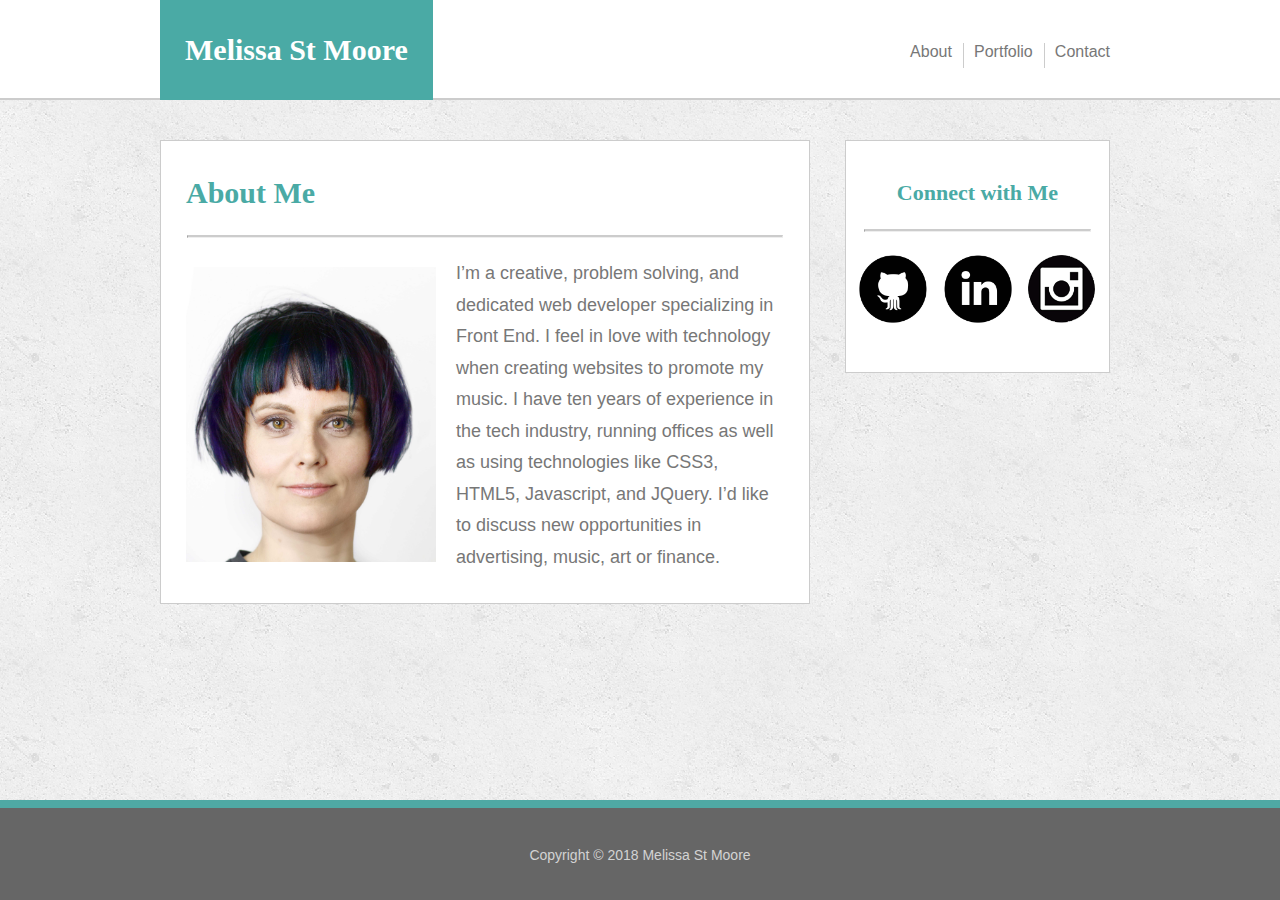
<file: index.html>
<!DOCTYPE html>
<html>
<head>

  <title>About | Basic Portfolio - MstM</title>

  <link href="assets/css/reset.css" rel="stylesheet" type="text/css">
  <link href="assets/css/style.css" rel="stylesheet" type="text/css">
  <meta name="viewport" content="width=device-width, initial-scale=1.0">

</head>

<body>
<header>
  <div class="container">
    <h1 class="title_text">Melissa St Moore</h1>
    <nav>
      <ul>
        <li class="nav_line"> <a href="index.html">About</a> </li>
        <li class="nav_line"> <a href="portfolio.html">Portfolio</a> </li>
        <li class="nav_line"> <a href="contact.html">Contact</a></li>
      </ul>
    </nav>
  </div>
</header>

<div class="container">

  <article class="main_content">
    <h2 class="title_text about_title">About Me</h2>
    <hr>
    <img src="assets/images/profile_pic.jpg" alt="picture of Melissa St Moore" width="250" id="picture">
    <p class="info_text">I’m a creative, problem solving, and dedicated web developer specializing in Front End. I feel in love with technology when
    creating websites to promote my music. I have ten years of experience in the tech industry, running offices as well as using
    technologies like CSS3, HTML5, Javascript, and JQuery. I’d like to discuss new opportunities in advertising, music, art or
    finance.</p>
    
  </article>

  <aside class="contact_info">
    <h2 class="connect_text">Connect with Me</h2>
    <hr>
    <ul>
      <li class="social_links"><a href="https://github.com/melissaintrees"><img src="assets/images/social_github.png" alt="github social" width="75"></a></li>
      <li class="social_links"><a href="https://www.linkedin.com/in/melissastmoore/"><img src="assets/images/social_linkedin.png" alt="linkedin social" width="75"></a></li>
      <li class="social_links"><a href="https://www.instagram.com/p/BgPA50Mjotm/?taken-by=melissastmoore"><img src="assets/images/social_instagram.png" alt="instagram social" width="75"></a></li>
    </ul>
  </aside>

</div>

<footer id="footer_border">
  <div class="container">
  <h3> Copyright &copy; 2018 Melissa St Moore </h3>
  </div>
</footer>

</body>
</html>
</file>
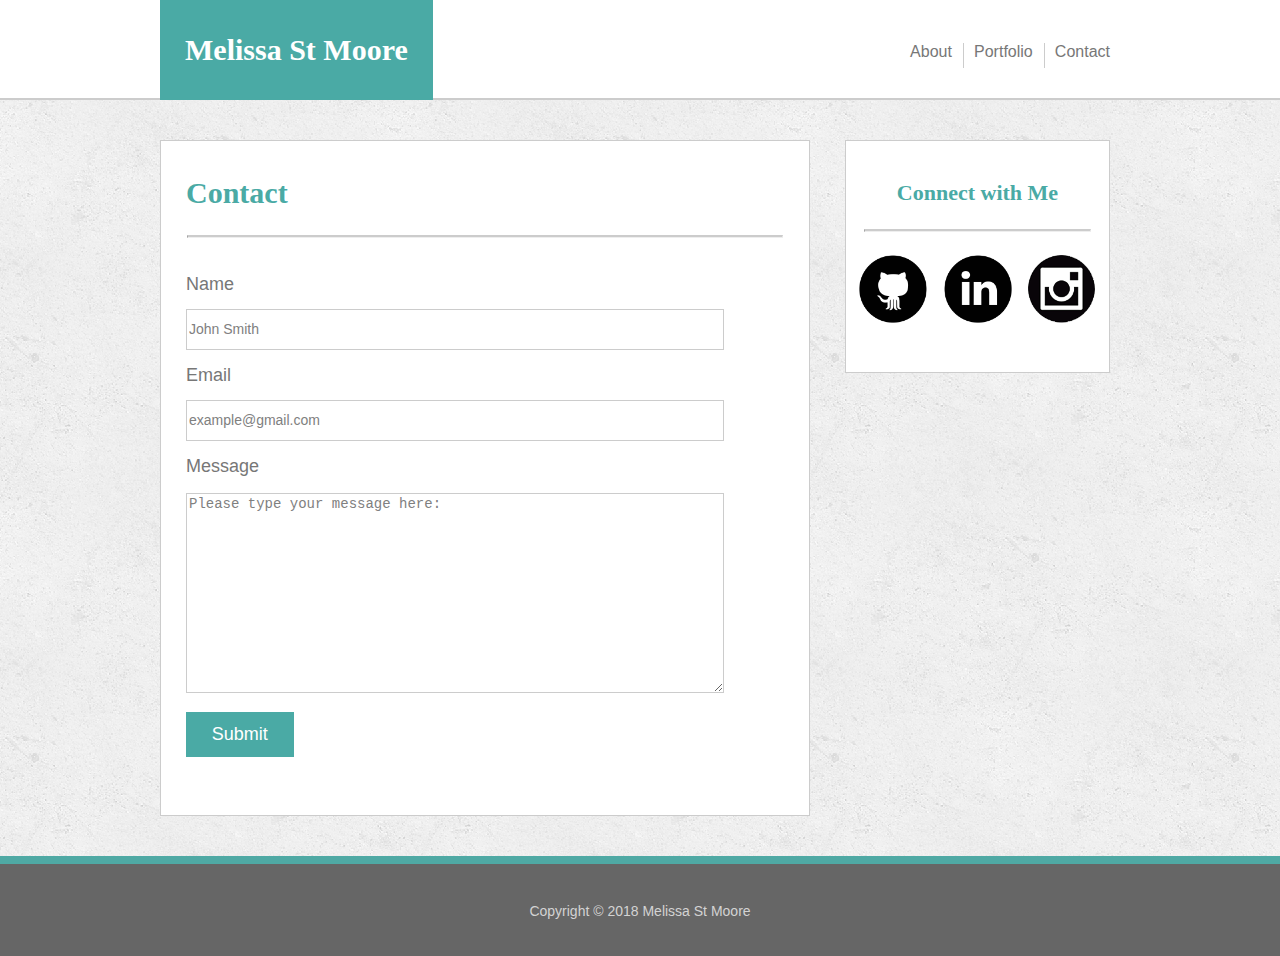
<file: contact.html>
<!DOCTYPE html>
<html>
<head>

  <title>Contact | Basic Portfolio - MstM</title>

  <link href="assets/css/reset.css" rel="stylesheet" type="text/css">
  <link href="assets/css/style.css" rel="stylesheet" type="text/css">
  <meta name="viewport" content="width=device-width, initial-scale=1.0">

</head>

<body>

<header>
  <div class="container">
    <h1 class="title_text">Melissa St Moore</h1>
    <nav>
      <ul>
        <li class="nav_line"> <a href="index.html">About</a> </li>
        <li class="nav_line"> <a href="portfolio.html">Portfolio</a> </li>
        <li class="nav_line"> <a href="contact.html">Contact</a></li>
      </ul>
    </nav>
  </div>
</header>

<div class="container">

  <article class="main_content">
    <h2 class="title_text about_title">Contact</h2>
    <hr>
    <div class="form">

        <div>
          <label for="name">Name</label><br>
          <input type="text" id="name" name="user_name" placeholder="John Smith">
        </div>

        <div>
          <label for="mail">Email</label><br>
          <input type="email" id="mail" name="user_mail" placeholder="example@gmail.com">
        </div>

        <div>
          <label for="msg">Message</label><br>
          <textarea placeholder="Please type your message here:"></textarea>
        </div>

        <div>
          <input type="submit" class="wiggle"></input>
        </div>

    </div>

</article>

  <aside class="contact_info">
    <h2 class="connect_text">Connect with Me</h2>
    <hr>
    <ul>
      <li class="social_links"><a href="https://github.com/melissaintrees"><img src="assets/images/social_github.png" alt="github social" width="75"></a></li>
      <li class="social_links"><a href="https://www.linkedin.com/in/melissastmoore/"><img src="assets/images/social_linkedin.png" alt="linkedin social" width="75"></a></li>
      <li class="social_links"><a href="https://www.instagram.com/p/BgPA50Mjotm/?taken-by=melissastmoore"><img src="assets/images/social_instagram.png" alt="instagram social" width="75"></a></li>
    </ul>
  </aside>

</div>

<footer id="footer_border">
  <div class="container">
  <h3> Copyright &copy; 2018 Melissa St Moore </h3>
  </div>
</footer>

</body>
</html>
</file>
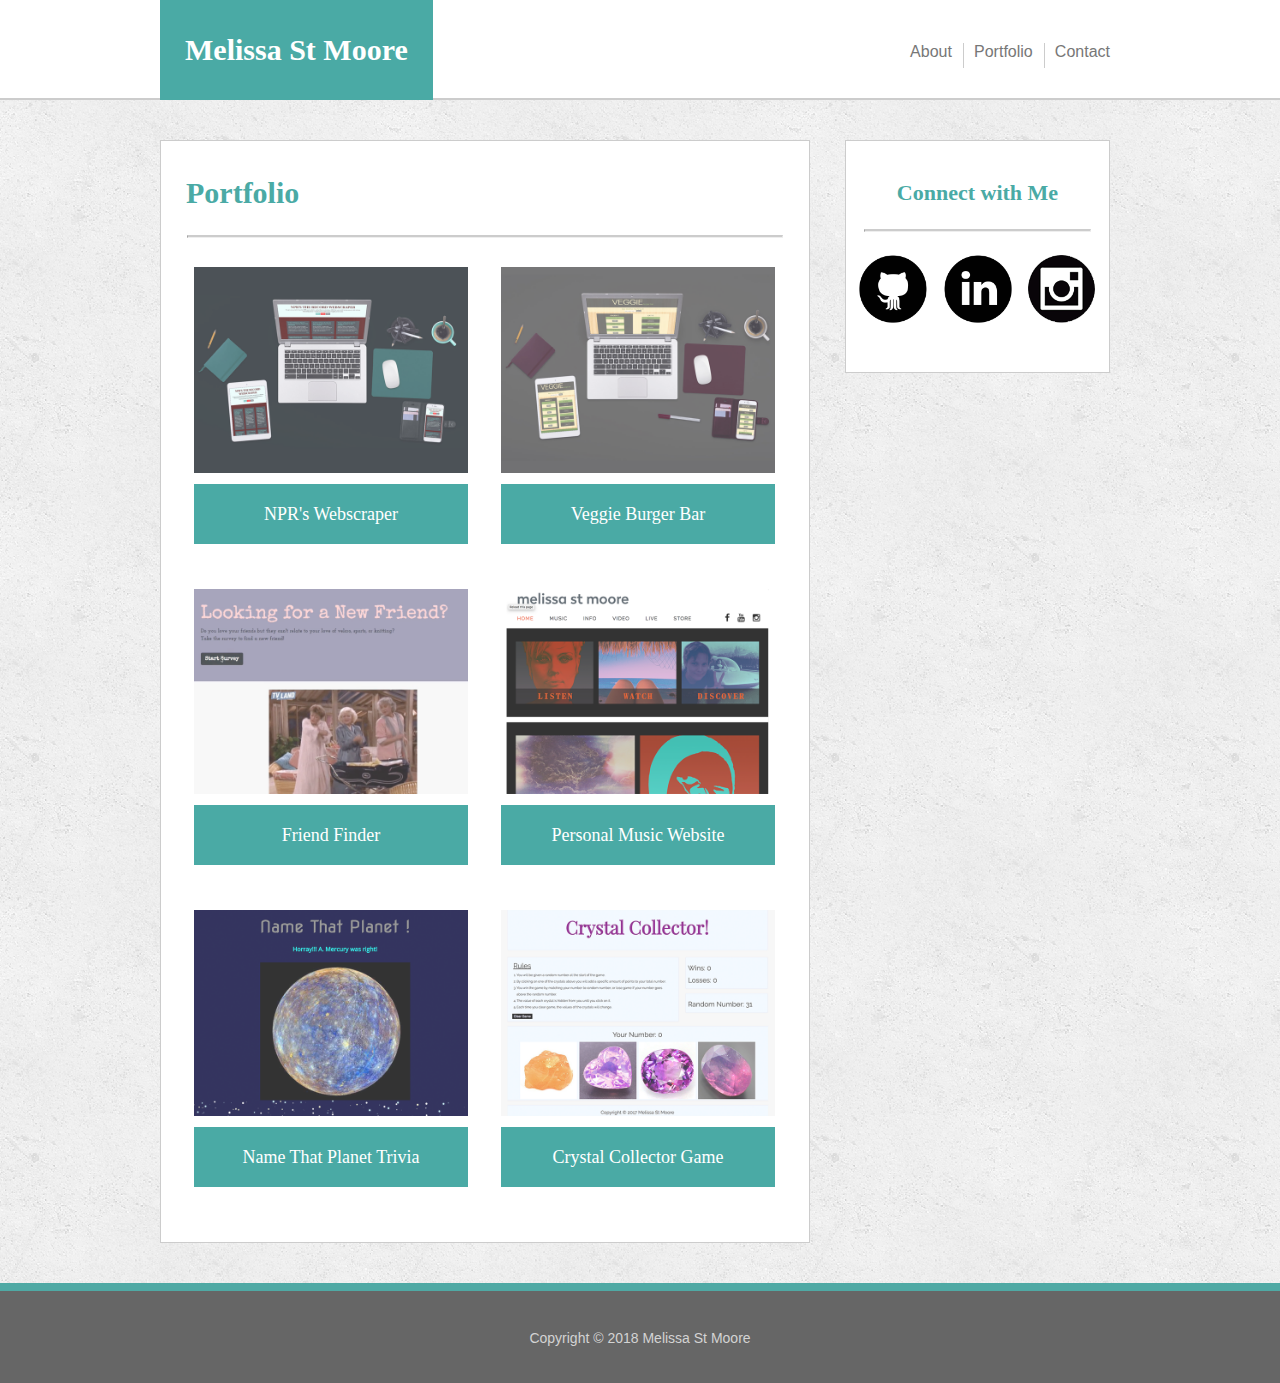
<file: portfolio.html>
<!DOCTYPE html>
<html>
<head>

  <title>Portfolio | Basic Portfolio - MstM</title>

  <link href="assets/css/reset.css" rel="stylesheet" type="text/css">
  <link href="assets/css/style.css" rel="stylesheet" type="text/css">
   <meta name="viewport" content="width=device-width, initial-scale=1.0">

</head>

<body>

<header>
  <div class="container">
    <h1 class="title_text">Melissa St Moore</h1>
    <nav>
      <ul>
        <li class="nav_line"> <a href="index.html">About</a> </li>
        <li class="nav_line"> <a href="portfolio.html">Portfolio</a> </li>
        <li class="nav_line"> <a href="contact.html">Contact</a></li>
      </ul>
    </nav>
  </div>
</header>

<div class="container">

<article class="main_content">
  <h2 class="title_text about_title">Portfolio</h2>
  <hr>
  <div class="gallery">

    <div class="work auth-image">
      <img src="./assets/images/tn_web_scraper.png" alt="NPR The Record Webscraper">
      <p class="port_text"><a href="https://github.com/melissaintrees/npr-music-scraper">NPR's Webscraper</a></p>
    </div>

    <div class="work auth-image">
      <img src="./assets/images/tn_veggie_burger.png" alt="Veggie Burger Bar Handlebars">
      <p class="port_text"><a href="https://github.com/melissaintrees/veggie-burger-bar">Veggie Burger Bar</a></p>
    </div>

    <div class="work auth-image">
      <img src="./assets/images/tn_friend_finder.png" alt="A Real Character Friend Finder">
      <p class="port_text"><a href="https://github.com/melissaintrees/FriendFinder">Friend Finder</a></p>
    </div>

    <div class="work auth-image">
      <img src="./assets/images/tn_music_site.png" alt="Melissa St Moore Music Site">
      <p class="port_text"><a href="https://github.com/melissaintrees/Melissa-St-Moore">Personal Music Website</a></p>
    </div>

    <div class="work auth-image">
      <img src="./assets/images/tn_trivia_game.png" alt="trivia game javascript jquery">
      <p class="port_text"><a href="https://github.com/melissaintrees/TriviaGame">Name That Planet Trivia</a></p>
    </div>

    <div class="work auth-image">
      <img src="./assets/images/tn_crystal_collector.png" alt="crystal collector javascript">
      <p class="port_text"><a href="https://github.com/melissaintrees/crystal-collector">Crystal Collector Game</a></p>
    </div>

  </div>

</article>

  <aside class="contact_info">
    <h2 class="connect_text">Connect with Me</h2>
    <hr>
    <ul>
      <li class="social_links"><a href="https://github.com/melissaintrees"><img src="assets/images/social_github.png" alt="github social" width="75"></a></li>
      <li class="social_links"><a href="https://www.linkedin.com/in/melissastmoore/"><img src="assets/images/social_linkedin.png" alt="linkedin social" width="75"></a></li>
      <li class="social_links"><a href="https://www.instagram.com/p/BgPA50Mjotm/?taken-by=melissastmoore"><img src="assets/images/social_instagram.png" alt="instagram social" width="75"></a></li>
    </ul>
  </aside>

</div>

<footer id="footer_border">
  <div class="container">
  <h3> Copyright &copy; 2018 Melissa St Moore </h3>
  </div>
</footer>

</body>
</html>
</file>
<file: assets/css/style.css>
body {
  font-family: Arial, "Helvetica Neue", Helvetica, sans-serif;
  font-size: 18px;
  line-height: 34px;
  color: #777;
  background-image: url(../images/concrete_seamless.png);
  display: flex;
  flex-direction: column;
  min-height: 100vh;
}

* {
  box-sizing: border-box;
}

.container {
  width: 100%;
  max-width: 960px;
  margin: 0 auto;
  clear: both;
  flex: 1;
}

header {
  background-color: #ffffff;
  text-align:center;
  height: 100px;
  border-bottom: 2px solid #cccccc;
}

header h1{
  float:left;
  background-color:#4aaaa5;
  line-height: 100px;
  color:white;
  padding-left: 25px;
  padding-right: 25px;
}

.title_text {
  font-family: 'Georgia', Times, 'Times New Roman', serif;
  font-size: 30px;
  font-weight: bold;
  padding-left: 25px;
}

nav {
  float: right;
  margin-top: 25px;

}

header li {
  padding: 10px;
  display: inline;
}

header li a {
  color: #777777;
  line-height: 53px;
  text-decoration: none;
  font-size: 16px;
}

header li a:hover {
  color: #FF5700;
}

.nav_line {
  border-right: 1px solid #cccccc;
  font-size: 4px;
}

.nav_line:last-child {
  border-right: 0;
}

.main_content {
  width:650px;
  float: left;
  margin: 40px 0px 40px 0px;
  padding: 20px 0px 30px 0px;
  border: .5px solid #cccccc;
}



article {
  background-color: white;
}

h2 {
  color: #4aaaa5;
}

.about_title {
  margin: 15px 0px 25px 0px;
}

hr {
  width:92%;
  border-top: 2px solid #cccccc;
}

.clearfix::after {
  content:"";
  display: block;
  clear:both;
}

#picture {
  float: left;
  margin: 20px 20px 10px 25px;
}

.info_text {
  line-height: 175%;
  width: 91%;
  margin-left: 25px;
  margin-top: 20px;
}

a {color: white; text-decoration: none;}
a:hover {color: black;}

.contact_info {
  max-width: 270px;
  background-color: white;
/*  display: inline-block;
  vertical-align: top;*/
  float:right;
  margin: 40px 10px 20px 10px;
  border: .5px solid #cccccc;
  padding: 15px 8px 15px 8px;
}

.connect_text {
  font-family: 'Georgia', Times, 'Times New Roman', serif;
  font-weight: bold;
  font-size: 22px;
  text-align: center;
  padding-bottom: 10px;
  padding-top: 20px;
}

.social_links:hover img{
  background-color: #19FFF3;
  border-radius: 60px;
}

/*  Portfolio Page Styles  */

.work {
  position: relative;
  float: left;
  width: 274px;
  margin: 20px 0 25px;
 
}

/*.work:nth-child(even) {
  margin-right: 40px;
}*/

.work img {
  width: 100%;
  border: 0 none;
  opacity: 0.8;
}

.auth-image {
/*  float: left;
  width: 200px;*/
  height: auto;
  /*margin-right: 25px;*/
  margin-left: 33px;
}

.port_text {
  /* position: absolute; */
  bottom: 20px;
  width: 100%;
  padding: 15px;
  margin-bottom: 0;
  font-weight: 300;
  line-height: 30px;
  color: #fff;
  text-align: center;
  background: #4aaaa5;
  border-bottom: 0;
  font-family: 'Georgia', Times, 'Times New Roman', serif;
}

.port_text:hover {
  background-color: #19FFF3;
  color: black;
}




/* Contact Page Styles */

.form {
  border-radius: 2px;
  background-color: white;
  padding: 20px 25px;
  color: #777777;
}

input[type=text], input[type=email] {
  width: 90%;
  padding: 12px 20px 12px 2px;
  margin: 8px 0;
  display: inline-block;
  border: 1px solid #ccc;
  box-sizing: border-box;
}

textarea {
  width: 90%;
  height: 200px;
  margin-top: 10px;
  border: 1px solid #ccc;
  box-sizing: border-box;
}

input[type=submit] {
  width: 18%;
  padding: 12px 14px;
  margin: 8px 0;
  border: none;
  background-color: #4aaaa5;
  font-size: 18px;
  transition:all 0.25s ease;
  color: white;
}

input[type=submit]:hover {
  background-color: #19FFF3;
}

@-webkit-keyframes wiggle {
  20%  {
    -webkit-transform: translateX(4px);
    transform: translateX(4px);
  }
  40%  {
    -webkit-transform: translateX(-4px);
    transform: translateX(-4px);
  }
  60%  {
    -webkit-transform: translateX(2px);
    transform: translateX(2px);
  }
  80%  {
    -webkit-transform: translateX(-1px);
    transform: translateX(-1px);
  }
  100% {
    -webkit-transform: translateX(0);
    transform: translateX(0);
  }
}

@keyframes wiggle {
  20%  {
    -webkit-transform: translateX(4px);
    transform: translateX(4px);
  }
  40%  {
    -webkit-transform: translateX(-4px);
    transform: translateX(-4px);
  }
  60%  {
    -webkit-transform: translateX(2px);
    transform: translateX(2px);
  }
  80%  {
    -webkit-transform: translateX(-1px);
    transform: translateX(-1px);
  }
  100% {
    -webkit-transform: translateX(0);
    transform: translateX(0);
  }
}

.wiggle:hover {
  -webkit-animation: swing 1s ease;
  animation: wiggle 1s ease;

  -webkit-animation-iteration-count: 1;
  animation-iteration-count: 1;
}

::-webkit-input-placeholder { /* Chrome/Opera/Safari */
  color: grey;
  font-size: 14px;
}

::-moz-placeholder { /* Firefox 19+ */
  color: grey;
  font-size: 14px;
}
:-ms-input-placeholder { /* IE 10+ */
  color: grey;;
  font-size: 14px;
}
:-moz-placeholder { /* Firefox 18- */
  color: grey;
  font-size: 14px;
}

aside ul {
  padding-top: 10px;
  padding-bottom: 20px;
  margin-left: auto;
  margin-right: auto;
  text-align: center;
}

aside li {
  display: inline;
  padding: 2px;
}

footer {
  height: 100px;
  background-color: #666666;
  clear: both;
}

#footer_border {
  border-top: 8px solid #4FA9A4;
}

footer h3 {
  text-align: center;
  font-size: 14px;
  color: lightgrey;
  padding-top: 30px;
}

@media screen and (max-width: 980px) {
/*127 x 2 ... 726 body*/
.container {
  max-width: 727px;
}

.main_content {
  width:420px;
}

.contact_info {
  margin-left: 0;
  margin-right: 0;
}

.gallery {
  margin-top: 40px;
}

.work {
  width: 360px;
  height: 270px;
  margin: auto;
  display: block;
  float: none;
  margin-bottom: 40px;
}

.work:last-child {
  margin-bottom: 20px;
}

.port_text {
  text-align: center;
  margin-top: 20px;
}
input[type=submit] {
  width: 23%;
}

}


@media screen and (max-width: 768px) {

.body {
  max-width: 768px;
}

.main_content {
  width: 92%;
  margin-left: auto;
  margin-right: auto;
  float: none;
}
.contact_info {
  width: 92%;
  max-width: 768px;
  margin-left: auto;
  margin-right: auto;
  float: none;
}

h2.connect_text {
  /* text-align: left; */
  /* padding-left: 25px; */
}

.aside ul {
margin-left: auto;
margin-right: auto;

}

.gallery {
  height: 1000px;
  margin-left: 28px;
}

.work {
    position: relative;
    float: left;
    width: 40%;
    overflow: auto;
}

.work img {
  width: 100%;
  border: 0 none;
  opacity: 0.8;
}

.auth-image {
  height: auto;
  margin-left: 23px;
  margin-right: 23px;
}

}

@media screen and (max-width: 640px) {
header {
  height: 140px;
  position: static;
  max-width: 640px;
}



.title_text {
  width: 100%;
  height: 100%;
  float: none;
}

nav {
  background-color: white;
  width: 100%;
  margin-top: 0px;
  float: none;
}

li.nav_line {
  padding-left: 50px;
  padding-right: 50px;
}

#picture {
  float: left;
  margin: 20px 25px 10px 25px;
  max-width: 600px;
  width: 90%;
}

.info_text {
  margin-left: 12px;
}


.work {
  width: 82%;
  margin-left: auto;
  margin-right: auto;
  margin-top: 20px;
}

.auth-image {
  float: none;

}

.connect_text {
  text-align: center;
}

}


@media screen and (max-width: 425px) {

.gallery {
margin: auto;
height: 100%;
}

input[type=submit] {
  width: 40%;
}

@media screen and (max-width: 375px) {

li.nav_line {
  padding-left: 10px;
  padding-right: 10px;
  font-size: 4px;
}

.title_text {
  font-size: 26px;
}

.gallery {
margin: auto;
/* height: a */
}

} }
</file>
